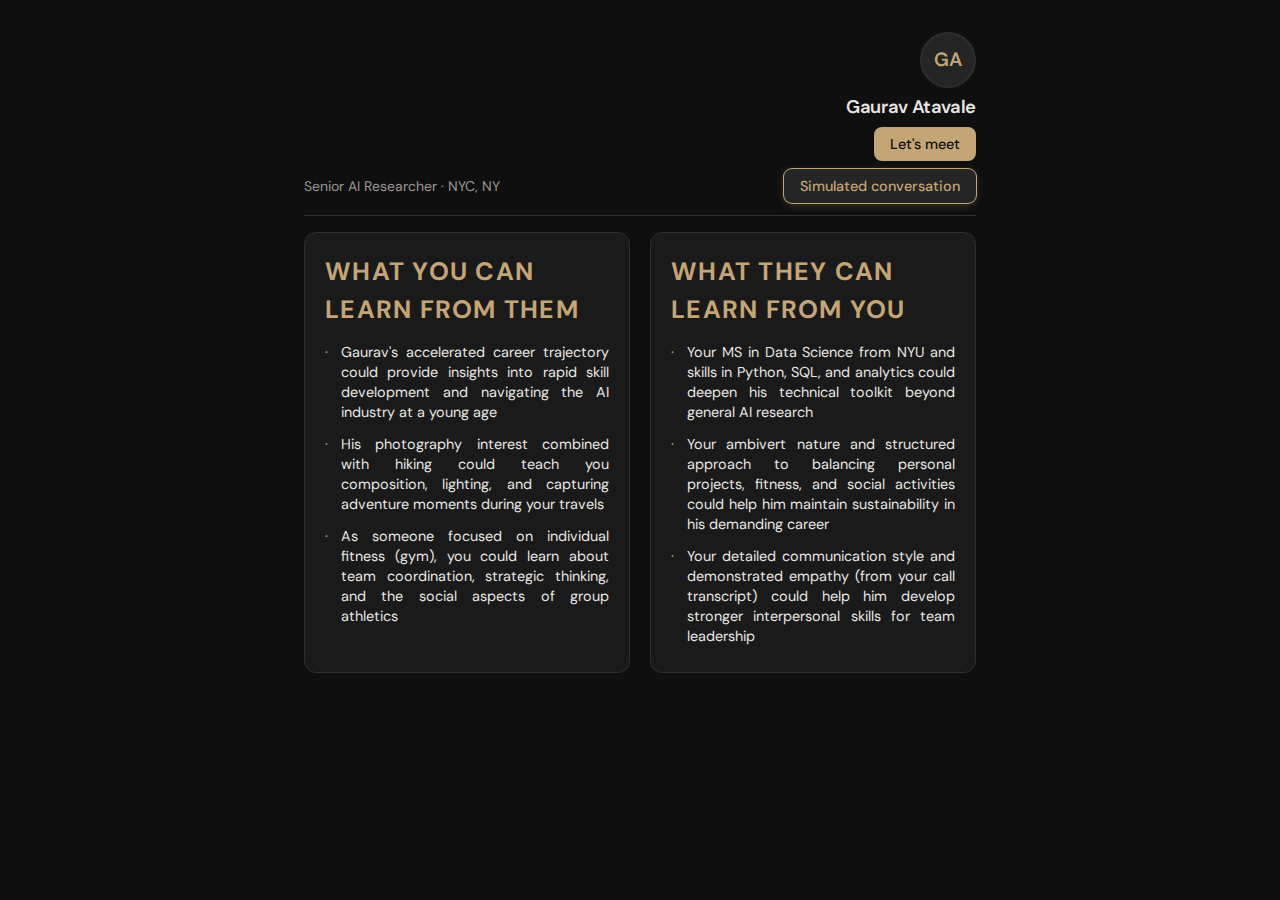
<file: recommended_profile/index.html>
<!DOCTYPE html>
<html lang="en">
<head>
  <meta charset="UTF-8">
  <meta name="viewport" content="width=device-width, initial-scale=1.0">
  <title>Recommended for you — Coffee Chat</title>
  <link rel="preconnect" href="https://fonts.googleapis.com">
  <link rel="preconnect" href="https://fonts.gstatic.com" crossorigin>
  <link href="https://fonts.googleapis.com/css2?family=DM+Sans:ital,opsz,wght@0,9..40,400;0,9..40,500;0,9..40,600;0,9..40,700&family=Fragment+Mono:ital@0;1&display=swap" rel="stylesheet">
  <style>
    :root {
      --bg: #0f0f0f;
      --surface: #1a1a1a;
      --surface2: #252525;
      --text: #e8e6e3;
      --textMuted: #9a9692;
      --accent: #c4a574;
      --accentDim: #8b7355;
      --success: #7cb083;
      --border: #2e2e2e;
    }
    * { box-sizing: border-box; }
    body {
      margin: 0;
      font-family: 'DM Sans', system-ui, sans-serif;
      background: var(--bg);
      color: var(--text);
      min-height: 100vh;
      line-height: 1.5;
    }
    .container { max-width: 720px; margin: 0 auto; padding: 2rem 1.5rem; }
    .profile-hero {
      display: flex;
      align-items: flex-start;
      justify-content: flex-end;
      gap: 0.5rem;
      margin-bottom: 0.5rem;
      flex-wrap: wrap;
    }
    .profile-hero-inner {
      display: flex;
      flex-direction: column;
      align-items: flex-end;
      gap: 0.35rem;
    }
    .profile-avatar {
      width: 56px;
      height: 56px;
      border-radius: 50%;
      background: var(--surface2);
      border: 2px solid var(--border);
      display: flex;
      align-items: center;
      justify-content: center;
      font-size: 1.2rem;
      font-weight: 600;
      color: var(--accent);
      flex-shrink: 0;
    }
    .profile-avatar img {
      width: 100%;
      height: 100%;
      border-radius: 50%;
      object-fit: cover;
    }
    .profile-name {
      font-size: 1.15rem;
      font-weight: 600;
      margin: 0;
      letter-spacing: -0.02em;
      text-align: right;
    }
    .profile-tagline-row {
      display: flex;
      align-items: center;
      justify-content: space-between;
      gap: 1rem;
      margin-bottom: 1rem;
      padding-bottom: 0.75rem;
      border-bottom: 1px solid var(--border);
      flex-wrap: wrap;
    }
    .profile-tagline {
      color: var(--textMuted);
      font-size: 0.875rem;
      line-height: 1.3;
      margin: 0;
    }
    .profile-bullets-flow {
      display: grid;
      grid-template-columns: 1fr 1fr;
      gap: 1.25rem;
      align-items: stretch;
    }
    @media (max-width: 560px) {
      .profile-bullets-flow { grid-template-columns: 1fr; }
    }
    .profile-section {
      margin-bottom: 0;
      background: var(--surface);
      border: 1px solid var(--border);
      border-radius: 12px;
      padding: 1.25rem;
      display: flex;
      flex-direction: column;
      min-height: 0;
    }
    .profile-section h3 {
      font-size: 1.575rem;
      font-weight: 700;
      color: var(--accent);
      margin: 0 0 0.5rem 0;
      text-transform: uppercase;
      letter-spacing: 0.05em;
    }
    .profile-bullets {
      list-style: none;
      padding: 0;
      margin: 0;
    }
    .profile-bullets li {
      color: var(--text);
      font-size: 0.9rem;
      line-height: 1.4;
      padding: 0.35rem 0;
      padding-left: 1rem;
      position: relative;
      text-align: justify;
    }
    .profile-bullets li::before {
      content: "·";
      position: absolute;
      left: 0;
      color: var(--accent);
    }
    .btn-round {
      border-radius: 999px;
      padding: 0.45rem 1rem;
      background: var(--surface2);
      border: 1px solid var(--border);
      color: var(--textMuted);
      font-size: 0.85rem;
    }
    .btn-round:hover {
      border-color: var(--accent);
      color: var(--accent);
      background: var(--surface);
    }
    .btn-round-gold {
      border: 2px solid var(--accent);
      color: var(--accent);
      box-shadow: 0 0 0 1px var(--accent), 0 2px 8px rgba(196, 165, 116, 0.25);
    }
    .btn-round-gold:hover {
      box-shadow: 0 0 12px rgba(196, 165, 116, 0.4), 0 2px 8px rgba(196, 165, 116, 0.3);
    }
    .btn-outline {
      background: transparent;
      border: 1px solid var(--border);
      color: var(--textMuted);
    }
    .btn-outline:hover {
      border-color: var(--accent);
      color: var(--accent);
    }
    .conversation-overlay {
      display: none;
      position: fixed;
      inset: 0;
      z-index: 100;
      background: rgba(0, 0, 0, 0.6);
      align-items: flex-start;
      justify-content: center;
      padding: 1.5rem;
      padding-top: 12vh;
    }
    .conversation-overlay.visible { display: flex; }
    .conversation-popup {
      background: var(--surface);
      border: 2px solid var(--accent);
      border-radius: 16px;
      padding: 1.5rem;
      max-width: 520px;
      width: 100%;
      max-height: 75vh;
      overflow-y: auto;
      box-shadow: 0 20px 50px rgba(0, 0, 0, 0.4), 0 0 0 1px rgba(196, 165, 116, 0.15);
    }
    .conversation-popup h3 {
      margin: 0 0 0.75rem 0;
      font-size: 1rem;
      font-weight: 600;
      color: var(--accent);
      padding-bottom: 0.5rem;
      border-bottom: 1px solid var(--border);
    }
    .conversation-body {
      font-size: 0.85rem;
      color: var(--textMuted);
      line-height: 1.6;
    }
    .conversation-body .speaker { color: var(--accent); }
    .conversation-close {
      background: var(--surface2);
      border: 1px solid var(--accent);
      color: var(--accent);
      padding: 0.5rem 1rem;
      border-radius: 8px;
      cursor: pointer;
      font-size: 0.9rem;
      margin-top: 0.75rem;
    }
    .conversation-close:hover { background: var(--surface2); color: var(--text); }
    .btn {
      display: inline-flex;
      align-items: center;
      gap: 0.4rem;
      padding: 0.5rem 1rem;
      font-family: inherit;
      font-size: 0.9rem;
      font-weight: 500;
      border: none;
      border-radius: 8px;
      cursor: pointer;
      transition: transform 0.15s ease, box-shadow 0.15s ease;
    }
    .btn-primary {
      background: var(--accent);
      color: var(--bg);
    }
    .btn-primary:hover {
      background: var(--accentDim);
      transform: translateY(-1px);
      box-shadow: 0 4px 14px rgba(196, 165, 116, 0.35);
    }
    .calendar-overlay {
      display: none;
      position: fixed;
      inset: 0;
      z-index: 100;
      background: rgba(0, 0, 0, 0.6);
      align-items: center;
      justify-content: center;
      padding: 1.5rem;
    }
    .calendar-overlay.visible {
      display: flex;
    }
    .calendar-popup {
      background: var(--surface);
      border: 1px solid var(--border);
      border-radius: 16px;
      padding: 1.75rem;
      max-width: 420px;
      width: 100%;
      max-height: 90vh;
      overflow-y: auto;
      box-shadow: 0 20px 50px rgba(0, 0, 0, 0.4);
    }
    .calendar-popup-header {
      display: flex;
      align-items: center;
      justify-content: space-between;
      margin-bottom: 1.25rem;
    }
    .calendar-popup-header h3 { font-size: 1.1rem; margin: 0; }
    .calendar-close {
      background: transparent;
      border: 1px solid var(--border);
      color: var(--textMuted);
      width: 36px;
      height: 36px;
      border-radius: 8px;
      cursor: pointer;
      font-size: 1.2rem;
      line-height: 1;
      display: flex;
      align-items: center;
      justify-content: center;
    }
    .calendar-close:hover { background: var(--surface2); color: var(--text); }
    .calendar-header {
      display: flex;
      align-items: center;
      justify-content: space-between;
      margin-bottom: 1rem;
    }
    .calendar-header h3 {
      font-size: 1rem;
      font-weight: 600;
      margin: 0;
    }
    .calendar-nav {
      display: flex;
      gap: 0.5rem;
    }
    .calendar-nav button {
      background: var(--surface2);
      border: 1px solid var(--border);
      color: var(--text);
      width: 36px;
      height: 36px;
      border-radius: 8px;
      cursor: pointer;
      font-size: 1.1rem;
      line-height: 1;
      display: flex;
      align-items: center;
      justify-content: center;
    }
    .calendar-nav button:hover { background: var(--border); }
    .calendar-grid {
      display: grid;
      grid-template-columns: repeat(7, 1fr);
      gap: 2px;
      margin-bottom: 1.5rem;
    }
    .calendar-weekday {
      text-align: center;
      font-size: 0.7rem;
      font-weight: 500;
      color: var(--textMuted);
      padding: 0.5rem 0;
      text-transform: uppercase;
      letter-spacing: 0.05em;
    }
    .calendar-day {
      aspect-ratio: 1;
      display: flex;
      align-items: center;
      justify-content: center;
      font-size: 0.9rem;
      border-radius: 10px;
      cursor: default;
      background: var(--surface2);
      color: var(--textMuted);
    }
    .calendar-day.other-month { opacity: 0.4; }
    .calendar-day.has-slots {
      cursor: pointer;
      color: var(--text);
      background: var(--surface);
      border: 1px solid var(--border);
    }
    .calendar-day.has-slots:hover {
      background: var(--accent);
      color: var(--bg);
      border-color: var(--accent);
    }
    .calendar-day.selected {
      background: var(--accent);
      color: var(--bg);
      border-color: var(--accent);
    }
    .times-label {
      font-size: 0.85rem;
      color: var(--textMuted);
      margin-bottom: 0.75rem;
    }
    .times-grid {
      display: flex;
      flex-wrap: wrap;
      gap: 0.5rem;
    }
    .time-slot {
      padding: 0.5rem 1rem;
      background: var(--surface2);
      border: 1px solid var(--border);
      border-radius: 8px;
      font-size: 0.9rem;
      cursor: pointer;
      color: var(--text);
    }
    .time-slot:hover {
      border-color: var(--accent);
      color: var(--accent);
    }
    .time-slot.chosen {
      background: var(--accent);
      color: var(--bg);
      border-color: var(--accent);
    }
    .confirm-row {
      margin-top: 1.5rem;
      display: none;
    }
    .confirm-row.visible { display: flex; align-items: center; gap: 1rem; flex-wrap: wrap; }
    .confirm-row .summary { color: var(--success); font-size: 0.95rem; }
    .confirm-row .btn { margin-top: 0; }
  </style>
</head>
<body>
  <div class="container">
    <div class="profile-hero">
      <div class="profile-hero-inner">
        <div class="profile-avatar" id="profile-avatar">GA</div>
        <h1 class="profile-name" id="profile-title">Gaurav Atavale</h1>
        <button type="button" class="btn btn-primary" id="lets-meet-btn">Let's meet</button>
      </div>
    </div>
    <div class="profile-tagline-row">
      <p class="profile-tagline" id="profile-tagline">Senior AI Researcher · NYC, NY</p>
      <button type="button" class="btn btn-round btn-round-gold" id="conversation-btn">Simulated conversation</button>
    </div>
    <div class="profile-bullets-flow" id="profile-content"></div>
  </div>

  <div class="conversation-overlay" id="conversation-overlay">
    <div class="conversation-popup">
      <h3>Simulated conversation preview</h3>
      <div class="conversation-body" id="conversation-body"></div>
      <button type="button" class="conversation-close" id="conversation-close">Close</button>
    </div>
  </div>

  <div class="calendar-overlay" id="calendar-overlay">
    <div class="calendar-popup" id="calendar-popup">
      <div class="calendar-popup-header">
        <h3>Pick a time</h3>
        <button type="button" class="calendar-close" id="calendar-close" aria-label="Close">×</button>
      </div>
      <div class="calendar-header">
        <h3 id="calendar-month-label">February 2026</h3>
        <div class="calendar-nav">
          <button type="button" id="cal-prev" aria-label="Previous month">←</button>
          <button type="button" id="cal-next" aria-label="Next month">→</button>
        </div>
      </div>
      <div id="calendar-grid" class="calendar-grid"></div>
      <p class="times-label" id="times-label">Select a date</p>
      <div id="times-grid" class="times-grid"></div>
      <div class="confirm-row" id="confirm-row">
        <span class="summary" id="confirm-summary"></span>
        <button type="button" class="btn btn-primary" id="confirm-meet">Confirm meet</button>
      </div>
    </div>
  </div>

  <script>
    (function() {
      const EMBEDDED_MATCH = {
        title: "Coffee Chat Guide: Anagha & Gaurav Atavale",
        sections: [
          {
            heading: "1. What you can learn from them",
            body: [
              { bold: "Senior-level AI research perspective at age 20", text: " - Gaurav's accelerated career trajectory could provide insights into rapid skill development and navigating the AI industry at a young age" },
              { bold: "Photography techniques for nature and outdoor settings", text: " - His photography interest combined with hiking could teach you composition, lighting, and capturing adventure moments during your travels" },
              { bold: "Soccer skills and team sports dynamics", text: " - As someone focused on individual fitness (gym), you could learn about team coordination, strategic thinking, and the social aspects of group athletics" },
              { bold: "Outgoing networking strategies", text: " - His outgoing personality could help you develop more extroverted approaches to professional networking and social situations" },
              { bold: "Real-world AI problem-solving applications", text: " - His experience applying technology to solve practical problems could complement your research-focused background" },
              { bold: "Outdoor adventure planning", text: " - His hiking experience could help you expand your travel and adventure interests with practical knowledge about outdoor activities" }
            ]
          },
          {
            heading: "2. What they can learn from you",
            body: [
              { bold: "Advanced data science methodologies", text: " - Your MS in Data Science from NYU and skills in Python, SQL, and analytics could deepen his technical toolkit beyond general AI research" },
              { bold: "Work-life balance strategies", text: " - Your ambivert nature and structured approach to balancing personal projects, fitness, and social activities could help him maintain sustainability in his demanding career" },
              { bold: "Thoughtful communication and empathy", text: " - Your detailed communication style and demonstrated empathy could help him develop stronger interpersonal skills for team leadership" },
              { bold: "Self-awareness and personal growth techniques", text: " - Your journey toward trusting yourself and building confidence could provide valuable insights for someone navigating a senior role at a young age" },
              { bold: "Urban exploration and food culture", text: " - Your habit of trying new restaurants and bars in NYC could introduce him to the city's culinary scene and networking opportunities" },
              { bold: "Ethical technology perspective", text: " - Your passion for mental health and ethical use of technology could broaden his view on responsible AI development and social impact" }
            ]
          },
          {
            heading: "3. Simulated conversation preview",
            conversation: "**Anagha:** Hi Gaurav! Thanks for meeting up. I have to ask - Senior AI Researcher at 20? That's incredible. How did you accelerate your career so quickly?\n\n**Gaurav Atavale:** Thanks! I've been obsessed with AI since high school and just dove deep early. But I'm actually curious about your research approach - what kind of AI problems are you tackling in your own work?\n\n**Anagha:** I'm focusing on ethical AI applications, especially around mental health tools. I want to build technology that genuinely helps people rather than just optimizing for engagement. What drew you to real-world problem solving?\n\n**Gaurav Atavale:** That's exactly what excites me! I love seeing code actually impact people's lives. Your ethics focus is something I want to develop more - sometimes I get so caught up in the technical challenge that I don't pause to consider the broader implications.\n\n**Gaurav Atavale:** Maybe we could grab dinner after a hike sometime? I'd love to hear more about your data science methodologies."
          }
        ]
      };

      const EMBEDDED_SLOTS = ["2026-02-21T10:00","2026-02-21T10:30","2026-02-21T11:00","2026-02-21T11:30","2026-02-23T18:00","2026-02-23T18:30","2026-02-23T19:00","2026-02-23T19:30","2026-02-24T18:00","2026-02-24T18:30","2026-02-24T19:00","2026-02-24T19:30","2026-02-25T18:00","2026-02-25T18:30","2026-02-25T19:00","2026-02-25T19:30","2026-02-26T18:00","2026-02-26T18:30","2026-02-26T19:00","2026-02-26T19:30","2026-02-27T18:00","2026-02-27T18:30","2026-02-27T19:00","2026-02-27T19:30","2026-02-28T10:00","2026-02-28T10:30","2026-02-28T11:00","2026-02-28T11:30","2026-03-02T18:00","2026-03-02T18:30","2026-03-02T19:00","2026-03-02T19:30","2026-03-03T18:00","2026-03-03T18:30","2026-03-03T19:00","2026-03-03T19:30","2026-03-04T18:00","2026-03-04T18:30","2026-03-04T19:00","2026-03-04T19:30","2026-03-05T18:00","2026-03-05T18:30","2026-03-05T19:00","2026-03-05T19:30","2026-03-06T18:00","2026-03-06T18:30","2026-03-06T19:00","2026-03-06T19:30"];

      let slots = [];
      let currentMonth = new Date(2026, 1, 1);
      let selectedDate = null;
      let selectedSlot = null;

      function getViewerAndRecommended() {
        const params = new URLSearchParams(location.search);
        return {
          viewer: params.get('viewer') || 'anagha_palandye',
          recommended: params.get('recommended') || 'gaurav_atavale'
        };
      }

      function initials(name) {
        return name.split(/\s+/).map(w => w[0]).join('').toUpperCase().slice(0, 2);
      }

      function personaFromKey(key) {
        return key.split('_').map(s => s.charAt(0).toUpperCase() + s.slice(1)).join('_');
      }

      function loadData() {
        const { viewer, recommended } = getViewerAndRecommended();
        const matchPath = `../outputs/match_${viewer}_${recommended}.md`;
        const slotsPath = `../outputs/available_slots_${viewer}_${recommended}.json`;
        const dataKey = personaFromKey(recommended);
        const personaPath = `../data/${dataKey}.json`;
        const name = recommended.split('_').map(s => s.charAt(0).toUpperCase() + s.slice(1)).join(' ');

        document.getElementById('profile-title').textContent = name;
        const avatarEl = document.getElementById('profile-avatar');
        avatarEl.innerHTML = '';
        avatarEl.textContent = initials(name);

        slots = EMBEDDED_SLOTS;
        initCalendar();

        fetch(slotsPath).then(r => r.ok ? r.json() : null).then(data => {
          if (data && data.slots) slots = data.slots;
          initCalendar();
        }).catch(function() { slots = EMBEDDED_SLOTS; initCalendar(); });

        fetch(personaPath).then(r => r.ok ? r.json() : null).then(function(data) {
          let job = '', location = '', photo = null;
          if (data) {
            if (Array.isArray(data) && data[0] && data[0].profile) {
              job = (data[0].professional && data[0].professional.jobTitle) ? data[0].professional.jobTitle : '';
              location = (data[0].profile.location) ? data[0].profile.location : '';
              photo = data[0].profile.profilePhoto || null;
            } else if (data.job !== undefined || data.location !== undefined) {
              job = data.job || '';
              location = data.location || '';
            }
          }
          const tagline = [job, location].filter(Boolean).join(' · ') || 'Coffee chat match';
          document.getElementById('profile-tagline').textContent = tagline;
          if (photo && (photo.startsWith('http') || photo.startsWith('/'))) {
            avatarEl.innerHTML = '<img src="' + photo + '" alt="">';
          } else {
            avatarEl.textContent = initials(name);
          }
        }).catch(function() {
          document.getElementById('profile-tagline').textContent = 'Coffee chat match';
          document.getElementById('profile-avatar').textContent = initials(name);
        });

        fetch(matchPath).then(r => r.ok ? r.text() : null).then(md => {
          if (md) renderMatchFromMarkdown(md);
          else renderMatchFromEmbedded(EMBEDDED_MATCH);
        }).catch(function() { renderMatchFromEmbedded(EMBEDDED_MATCH); });
      }

      let conversationHtml = '';

      function firstSentence(text) {
        const t = (text || '').replace(/\s+/g, ' ').trim();
        const idx = t.search(/[.!?]/);
        return idx >= 0 ? t.slice(0, idx + 1) : t;
      }

      function shortSentenceBullet(boldText, tailText) {
        const bold = (boldText || '').trim();
        if (!tailText) return bold;
        const sentence = firstSentence(tailText);
        return sentence ? sentence : bold;
      }

      function renderMatchFromEmbedded(data) {
        const el = document.getElementById('profile-content');
        el.innerHTML = '';
        const learnFrom = (data.sections.find(s => s.heading && s.heading.toLowerCase().includes('what you can learn')) || {}).body || [];
        const theyLearn = (data.sections.find(s => s.heading && s.heading.toLowerCase().includes('what they can learn')) || {}).body || [];
        const convSec = data.sections.find(s => s.heading && s.heading.toLowerCase().includes('conversation'));
        conversationHtml = convSec && convSec.conversation
          ? convSec.conversation.replace(/\*\*([^*]+)\*\*:/g, '<span class="speaker">$1:</span> ').replace(/\n/g, '<br>')
          : '';
        const b1 = learnFrom.slice(0, 3).map(item => shortSentenceBullet(item.bold, item.text));
        const b2 = theyLearn.slice(0, 3).map(item => shortSentenceBullet(item.bold, item.text));
        addBulletSection(el, "What you can learn from them", b1);
        addBulletSection(el, "What they can learn from you", b2);
      }

      function addBulletSection(parent, title, bullets) {
        const sec = document.createElement('div');
        sec.className = 'profile-section';
        const h3 = document.createElement('h3');
        h3.textContent = title;
        sec.appendChild(h3);
        const ul = document.createElement('ul');
        ul.className = 'profile-bullets';
        bullets.forEach(b => { const li = document.createElement('li'); li.textContent = b; ul.appendChild(li); });
        sec.appendChild(ul);
        parent.appendChild(sec);
      }

      function renderMatchFromMarkdown(md) {
        const el = document.getElementById('profile-content');
        el.innerHTML = '';
        const sections = md.split(/\n## /).filter(Boolean);
        let learnFrom = [], theyLearn = [], convBlock = '';
        sections.forEach(block => {
          const heading = block.split('\n')[0].replace(/^#+\s*/, '').trim();
          if (heading.toLowerCase().includes('what you can learn from them')) {
            learnFrom = parseBulletLinesFromBlock(block);
          } else if (heading.toLowerCase().includes('what they can learn from you')) {
            theyLearn = parseBulletLinesFromBlock(block);
          } else if (heading.toLowerCase().includes('conversation')) {
            convBlock = block.split('\n').slice(1).join('\n').trim();
          }
        });
        conversationHtml = convBlock
          ? convBlock.replace(/\*\*([^*]+)\*\*:/g, '<span class="speaker">$1:</span> ').replace(/\n/g, '<br>')
          : '';
        const b1 = learnFrom.slice(0, 3);
        const b2 = theyLearn.slice(0, 3);
        addBulletSection(el, "What you can learn from them", b1);
        addBulletSection(el, "What they can learn from you", b2);
      }

      function parseBulletLinesFromBlock(block) {
        const rest = block.split('\n').slice(1).join('\n');
        const bullets = [];
        rest.split(/\n-\s+/).filter(Boolean).forEach(line => {
          const m = line.match(/^\*\*([^*]+)\*\*\s*[-—]\s*(.+)/);
          if (m) bullets.push(shortSentenceBullet(m[1].trim(), m[2].trim()));
          else {
            const b = line.match(/^\*\*([^*]+)\*\*/);
            if (b) bullets.push(b[1].trim());
          }
        });
        return bullets;
      }

      function slotsByDate() {
        const byDate = {};
        slots.forEach(s => {
          const d = s.slice(0, 10);
          if (!byDate[d]) byDate[d] = [];
          byDate[d].push(s.slice(11, 16));
        });
        Object.keys(byDate).forEach(d => byDate[d].sort());
        return byDate;
      }

      function initCalendar() {
        const byDate = slotsByDate();
        const firstSlot = slots[0];
        if (firstSlot) {
          const [y, m] = firstSlot.slice(0, 7).split('-').map(Number);
          currentMonth = new Date(y, m - 1, 1);
        }
        document.getElementById('lets-meet-btn').onclick = function() {
          document.getElementById('calendar-overlay').classList.add('visible');
          selectedDate = null;
          selectedSlot = null;
          document.getElementById('times-label').textContent = 'Select a date';
          document.getElementById('times-grid').innerHTML = '';
          document.getElementById('confirm-row').classList.remove('visible');
          renderCalendar(byDate);
        };
        document.getElementById('cal-prev').onclick = function() {
          currentMonth.setMonth(currentMonth.getMonth() - 1);
          renderCalendar(byDate);
        };
        document.getElementById('cal-next').onclick = function() {
          currentMonth.setMonth(currentMonth.getMonth() + 1);
          renderCalendar(byDate);
        };
      }

      function renderCalendar(byDate) {
        const year = currentMonth.getFullYear();
        const month = currentMonth.getMonth();
        document.getElementById('calendar-month-label').textContent = currentMonth.toLocaleDateString('en-US', { month: 'long', year: 'numeric' });

        const first = new Date(year, month, 1);
        const last = new Date(year, month + 1, 0);
        const startPad = first.getDay();
        const daysInMonth = last.getDate();
        const prevMonth = month === 0 ? 11 : month - 1;
        const prevYear = month === 0 ? year - 1 : year;
        const prevLast = new Date(prevYear, prevMonth + 1, 0).getDate();

        const grid = document.getElementById('calendar-grid');
        grid.innerHTML = '';
        const weekdays = ['Sun','Mon','Tue','Wed','Thu','Fri','Sat'];
        weekdays.forEach(w => {
          const d = document.createElement('div');
          d.className = 'calendar-weekday';
          d.textContent = w;
          grid.appendChild(d);
        });

        for (let i = 0; i < startPad; i++) {
          const d = document.createElement('div');
          d.className = 'calendar-day other-month';
          d.textContent = prevLast - startPad + 1 + i;
          grid.appendChild(d);
        }
        for (let day = 1; day <= daysInMonth; day++) {
          const d = document.createElement('div');
          const dateKey = `${year}-${String(month + 1).padStart(2, '0')}-${String(day).padStart(2, '0')}`;
          const hasSlots = !!byDate[dateKey];
          d.className = 'calendar-day' + (hasSlots ? ' has-slots' : '') + (selectedDate === dateKey ? ' selected' : '');
          d.textContent = day;
          if (hasSlots) {
            d.onclick = function() {
              selectedDate = dateKey;
              selectedSlot = null;
              document.getElementById('confirm-row').classList.remove('visible');
              renderCalendar(byDate);
              renderTimes(byDate[dateKey] || [], dateKey);
            };
          }
          grid.appendChild(d);
        }
        const totalCells = startPad + daysInMonth;
        const remaining = totalCells % 7 === 0 ? 0 : 7 - (totalCells % 7);
        for (let i = 0; i < remaining; i++) {
          const d = document.createElement('div');
          d.className = 'calendar-day other-month';
          d.textContent = i + 1;
          grid.appendChild(d);
        }
      }

      function renderTimes(times, dateKey) {
        document.getElementById('times-label').textContent = times.length ? 'Pick a time on ' + new Date(dateKey + 'T12:00').toLocaleDateString('en-US', { weekday: 'long', month: 'short', day: 'numeric' }) : 'Select a date';
        const grid = document.getElementById('times-grid');
        grid.innerHTML = '';
        times.forEach(t => {
          const btn = document.createElement('button');
          btn.type = 'button';
          btn.className = 'time-slot' + (selectedSlot === t ? ' chosen' : '');
          btn.textContent = t;
          btn.onclick = function() {
            selectedSlot = t;
            document.querySelectorAll('.time-slot').forEach(e => e.classList.remove('chosen'));
            btn.classList.add('chosen');
            const summary = document.getElementById('confirm-summary');
            summary.textContent = new Date(dateKey + 'T' + t).toLocaleString('en-US', { weekday: 'short', month: 'short', day: 'numeric', hour: 'numeric', minute: '2-digit' });
            document.getElementById('confirm-row').classList.add('visible');
          };
          grid.appendChild(btn);
        });
      }

      document.getElementById('confirm-meet').onclick = function() {
        if (!selectedSlot || !selectedDate) return;
        const { viewer, recommended } = getViewerAndRecommended();
        const name = recommended.split('_').map(s => s.charAt(0).toUpperCase() + s.slice(1)).join(' ');
        const btn = document.getElementById('confirm-meet');
        btn.disabled = true;
        btn.textContent = 'Creating…';
        fetch('/api/create-meet', {
          method: 'POST',
          headers: { 'Content-Type': 'application/json' },
          body: JSON.stringify({
            title: 'Coffee chat with ' + name,
            date_ymd: selectedDate,
            time_hm: selectedSlot,
            location: 'Virtual',
            description: 'Coffee chat',
            viewer_key: viewer,
            recommended_key: recommended
          })
        })
          .then(function(r) { return r.json().then(function(data) { return { ok: r.ok, data }; }); })
          .then(function({ ok, data }) {
            btn.disabled = false;
            btn.textContent = 'Confirm meet';
            if (ok && data.ok) {
              const dt = new Date(selectedDate + 'T' + selectedSlot);
              alert('Meet created for ' + dt.toLocaleString('en-US', { weekday: 'long', month: 'long', day: 'numeric', hour: 'numeric', minute: '2-digit' }) + '. Check your calendar.');
              closeCalendar();
            } else {
              alert('Could not create meet: ' + (data.error || 'Unknown error'));
            }
          })
          .catch(function(err) {
            btn.disabled = false;
            btn.textContent = 'Confirm meet';
            alert('Request failed: ' + (err.message || 'Network error'));
          });
      };

      function closeCalendar() {
        document.getElementById('calendar-overlay').classList.remove('visible');
      }
      document.getElementById('calendar-close').onclick = closeCalendar;
      document.getElementById('calendar-overlay').onclick = function(e) {
        if (e.target === document.getElementById('calendar-overlay')) closeCalendar();
      };
      document.getElementById('calendar-popup').onclick = function(e) { e.stopPropagation(); };

      document.getElementById('conversation-btn').onclick = function() {
        document.getElementById('conversation-body').innerHTML = conversationHtml || '<p>No conversation preview available.</p>';
        document.getElementById('conversation-overlay').classList.add('visible');
      };
      document.getElementById('conversation-close').onclick = function() {
        document.getElementById('conversation-overlay').classList.remove('visible');
      };
      document.getElementById('conversation-overlay').onclick = function(e) {
        if (e.target === document.getElementById('conversation-overlay')) document.getElementById('conversation-overlay').classList.remove('visible');
      };
      document.querySelector('.conversation-popup').onclick = function(e) { e.stopPropagation(); };

      loadData();
    })();
  </script>
</body>
</html>
</file>
